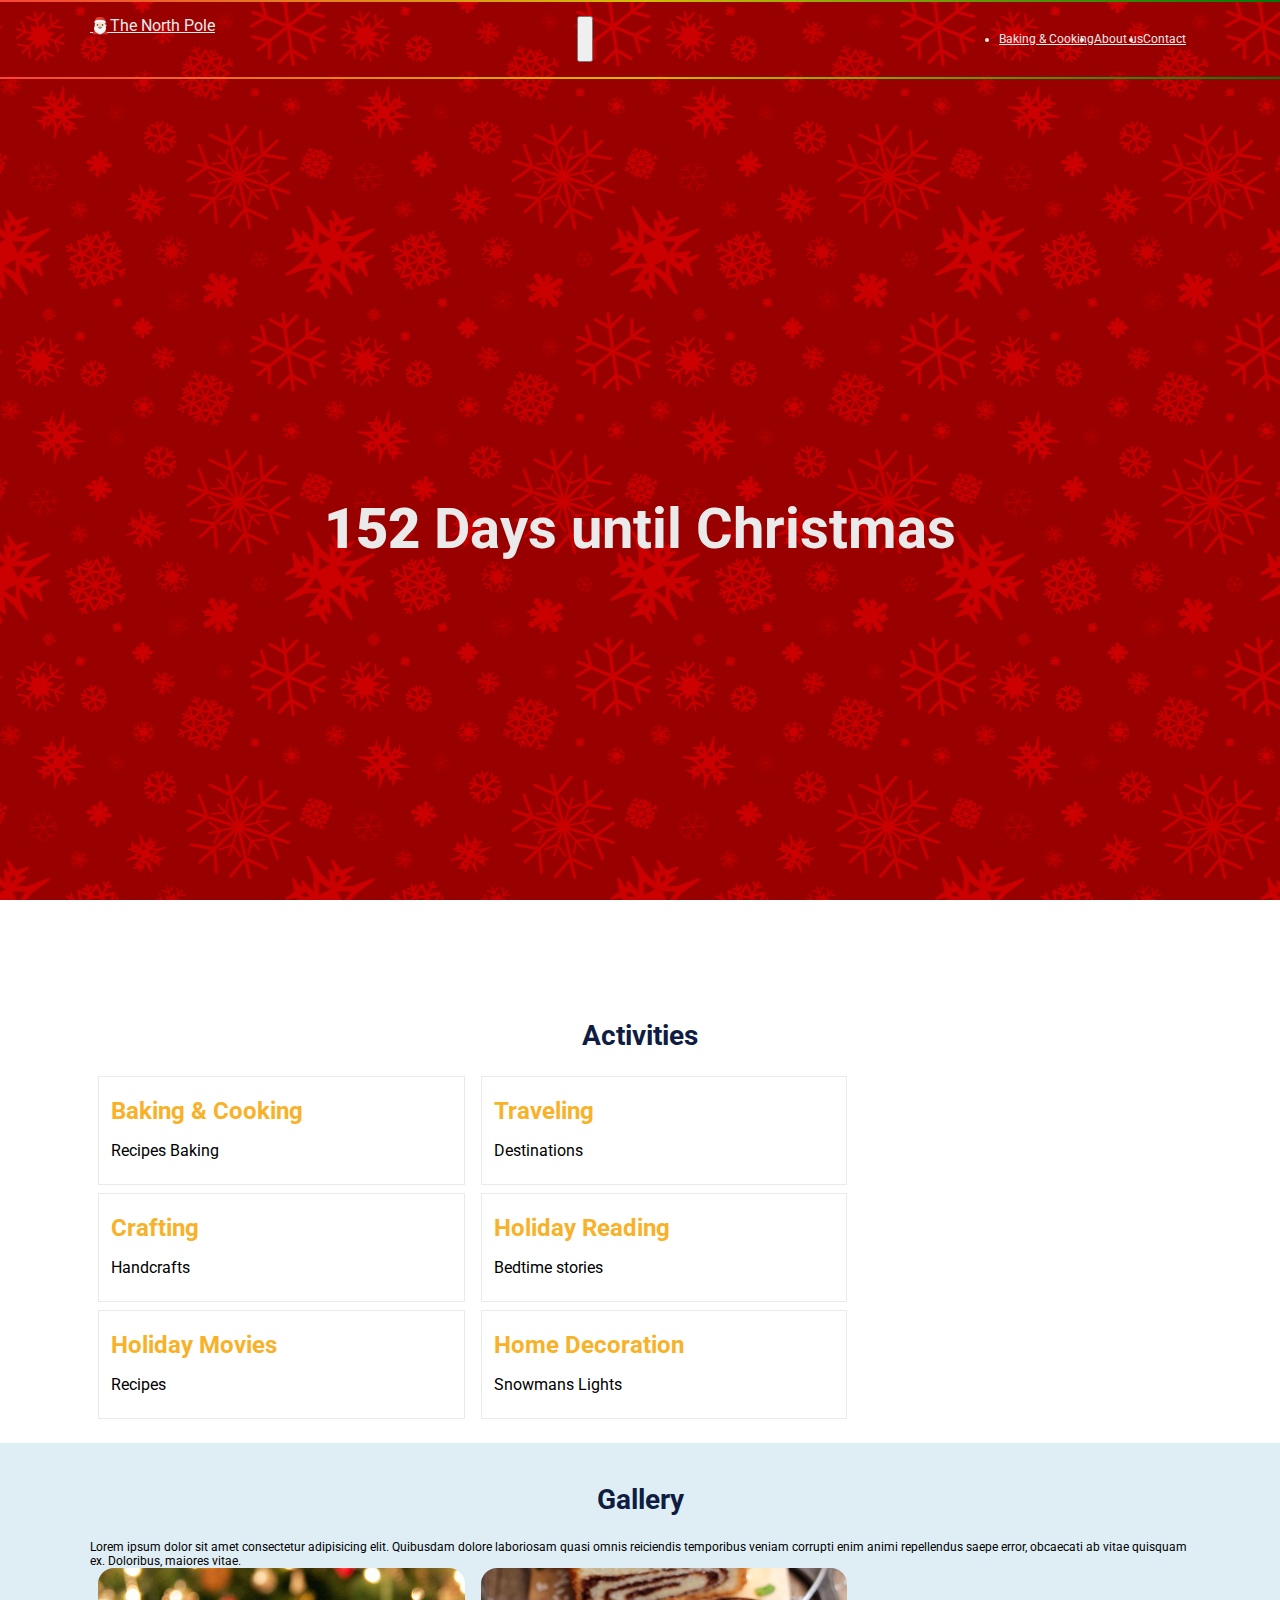
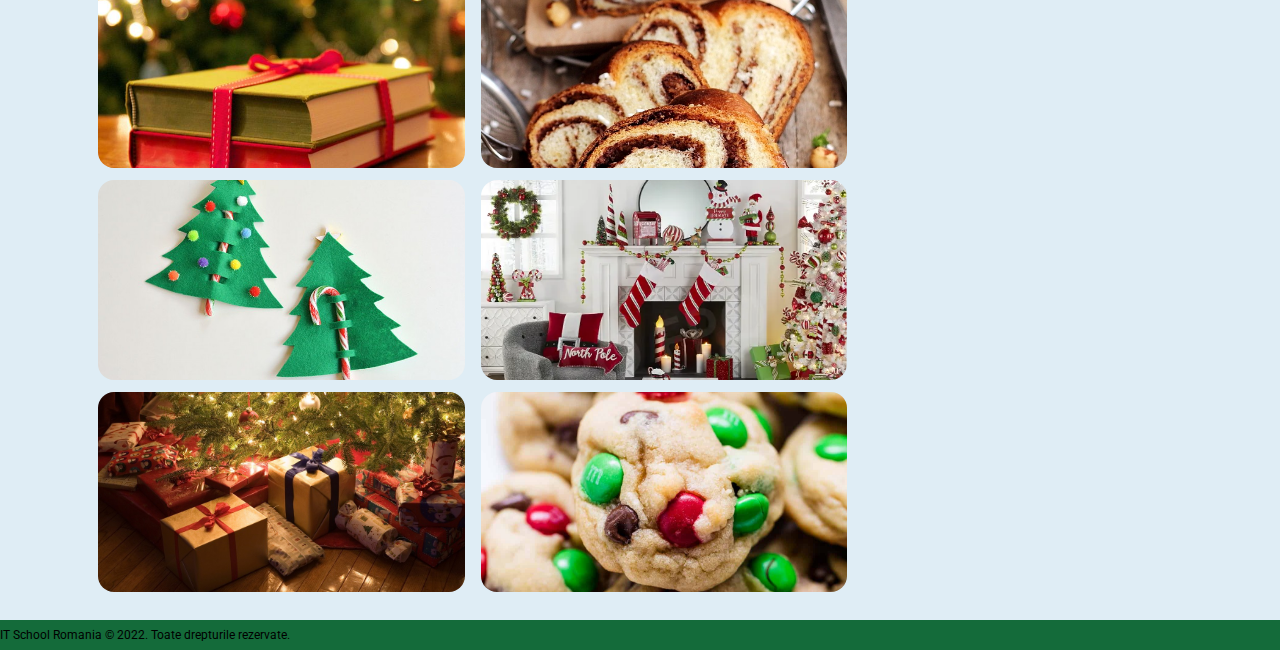
<file: index.html>
<!DOCTYPE html>
<html lang="en">
  <head>
    <meta charset="UTF-8" />
    <meta http-equiv="X-UA-Compatible" content="IE=edge" />
    <meta name="viewport" content="width=device-width, initial-scale=1.0" />
    <link href="/css/index.css" rel="stylesheet" />
    <link href="/css/snowing.css" rel="stylesheet" />
    <link href="/css/home.css" rel="stylesheet" />
    <link
      href="https://cdn.jsdelivr.net/npm/bootstrap@5.2.3/dist/css/bootstrap.min.css"
      rel="stylesheet"
      integrity="sha384-rbsA2VBKQhggwzxH7pPCaAqO46MgnOM80zW1RWuH61DGLwZJEdK2Kadq2F9CUG65"
      crossorigin="anonymous"
    />
    <link
      rel="stylesheet"
      href="https://cdnjs.cloudflare.com/ajax/libs/font-awesome/6.2.1/css/all.min.css"
      integrity="sha512-MV7K8+y+gLIBoVD59lQIYicR65iaqukzvf/nwasF0nqhPay5w/9lJmVM2hMDcnK1OnMGCdVK+iQrJ7lzPJQd1w=="
      crossorigin="anonymous"
      referrerpolicy="no-referrer"
    />

    <title>The North Pole</title>
  </head>
  <body>
    <div class="snowflakes" aria-hidden="true">
      <div class="snowflake">❆</div>
      <div class="snowflake">❆</div>
      <div class="snowflake">❅</div>
      <div class="snowflake">❅</div>
      <div class="snowflake">❆</div>
      <div class="snowflake">❅</div>
      <div class="snowflake">❅</div>
    </div>
    <header>
      <nav class="navbar navbar-expand-md christmas-bg d-flex position-fixed">
        <div
          class="container d-flex justify-content-between align-items-center flex-wrap"
        >
          <a class="navbar-brand" href="/">🎅🏻The North Pole </a>
          <button
            class="navbar-toggler collapsed"
            type="button"
            data-bs-toggle="collapse"
            data-bs-target="#navbarNav"
            aria-controls="navbarNav"
            aria-expanded="false"
            aria-label="Toggle navigation"
          >
            <span class="navbar-toggler-icon"></span>
          </button>

          <div
            id="navbarNav"
            class="menu-icon-container collapse navbar-collapse"
          >
            <ul class="navbar-nav ms-auto d-flex">
              <li class="nav-item">
                <a class="nav-link" href="/pages/baking.html"
                  >Baking & Cooking</a
                >
              </li>
              <li class="nav-item">
                <a class="nav-link" href="/pages/about.html">About us</a>
              </li>
              <li class="nav-item">
                <a class="nav-link" href="/pages/contact.html">Contact</a>
              </li>
            </ul>
          </div>
        </div>
      </nav>
    </header>
    <main>
      <section
        class="welcome christmas-bg d-flex justify-content-center align-items-center"
      >
        <div class="container">
          <h1><b id="daysTillChristmas"></b> Days until Christmas</h1>
        </div>
      </section>

      <section class="activities">
        <div class="container">
          <h2>Activities</h2>
          <div class="activities-container row">
            <div class="col">
              <div class="activity">
                <div class="content">
                  <h3>Baking & Cooking</h3>

                  <div class="badges">
                    <i class="fa-solid fa-candy-cane"></i>

                    <span>Recipes</span>
                    <i class="fa-solid fa-cookie-bite"></i>
                    <span>Baking</span>
                  </div>
                </div>

                <div class="bar rounded bg-success m-1"></div>
              </div>
            </div>

            <div class="col">
              <div class="activity">
                <div class="content">
                  <h3>Traveling</h3>
                  <div class="badges">
                    <i class="fa-solid fa-plane-departure"></i>
                    <span>Destinations</span>
                  </div>
                </div>

                <div class="bar rounded bg-warning m-1"></div>
              </div>
            </div>

            <div class="col">
              <div class="activity">
                <div class="content">
                  <h3>Crafting</h3>
                  <div class="badges">
                    <i class="fa-solid fa-scissors"></i>
                    <span>Handcrafts</span>
                  </div>
                </div>
                <div class="bar rounded m-1 bg-success"></div>
              </div>
            </div>

            <div class="col">
              <div class="activity">
                <div class="content">
                  <h3>Holiday Reading</h3>
                  <div class="badges">
                    <i class="fa-solid fa-book"></i>
                    <span>Bedtime stories</span>
                  </div>
                </div>
                <div class="bar rounded m-1 bg-warning"></div>
              </div>
            </div>

            <div class="col">
              <div class="activity">
                <div class="content">
                  <h3>Holiday Movies</h3>
                  <div class="badges">
                    <i class="fa-solid fa-clapperboard"></i>
                    <span>Recipes</span>
                  </div>
                </div>
                <div class="bar rounded m-1 bg-success"></div>
              </div>
            </div>

            <div class="col">
              <div class="activity">
                <div class="content">
                  <h3>Home Decoration</h3>
                  <div class="badges">
                    <i class="fa-solid fa-snowman"></i>
                    <span>Snowmans</span>
                    <i class="fa-solid fa-lightbulb"></i>
                    <span>Lights</span>
                  </div>
                </div>
                <div class="bar rounded bg-warning m-1"></div>
              </div>
            </div>
          </div>
        </div>
      </section>

      <section class="gallery text-center">
        <div class="container p-3">
          <h2 class="fw-bold">Gallery</h2>
          <p>
            Lorem ipsum dolor sit amet consectetur adipisicing elit. Quibusdam
            dolore laboriosam quasi omnis reiciendis temporibus veniam corrupti
            enim animi repellendus saepe error, obcaecati ab vitae quisquam ex.
            Doloribus, maiores vitae.
          </p>

          <div
            class="row d-flex flex-wrap row-cols-1 row-cols-sm-2 row-cols-md-3 gy-3 gx-3"
          >
            <div class="col">
              <img
                src="/img/christmas-books.jpg"
                class="rounded img-responsive"
              />
            </div>
            <div class="col">
              <img
                src="/img/cozonac-post-felii.jpg"
                class="rounded img-responsive"
              />
            </div>
            <div class="col">
              <img src="/img/crafts.jpg" class="rounded img-responsive" />
            </div>
            <div class="col">
              <img src="/img/decorations.jpg" class="rounded" />
            </div>
            <div class="col">
              <img src="/img/gifts.jpg" class="rounded" />
            </div>
            <div class="col">
              <img src="/img/MM-cookies-christmas.jpg" class="rounded" />
            </div>
          </div>
        </div>
      </section>
    </main>
    <footer>
      <p class="text-center text-light">
        IT School Romania © 2022. Toate drepturile rezervate.
      </p>
    </footer>
    <script>
      const today = new Date();
      const xmas = new Date(today.getFullYear(), 11, 25);
      if (today.getMonth() === 11 && today.getDate() > 25) {
        xmas.setFullYear(xmas.getFullYear() + 1);
      }

      const ONE_DAY_MS = 24 * 60 * 60 * 1000;

      const daysTillChristmas = Math.ceil(
        (xmas.getTime() - today.getTime()) / ONE_DAY_MS
      );

      const daysTillChristmasElement =
        document.getElementById("daysTillChristmas");

      if (!daysTillChristmasElement) {
        alert("Nu exista element pentru data de craciun");
      }

      daysTillChristmasElement.innerHTML = daysTillChristmas;
    </script>
    <script
      src="https://cdn.jsdelivr.net/npm/bootstrap@5.2.3/dist/js/bootstrap.bundle.min.js"
      integrity="sha384-kenU1KFdBIe4zVF0s0G1M5b4hcpxyD9F7jL+jjXkk+Q2h455rYXK/7HAuoJl+0I4"
      crossorigin="anonymous"
    ></script>
  </body>
</html>
</file>
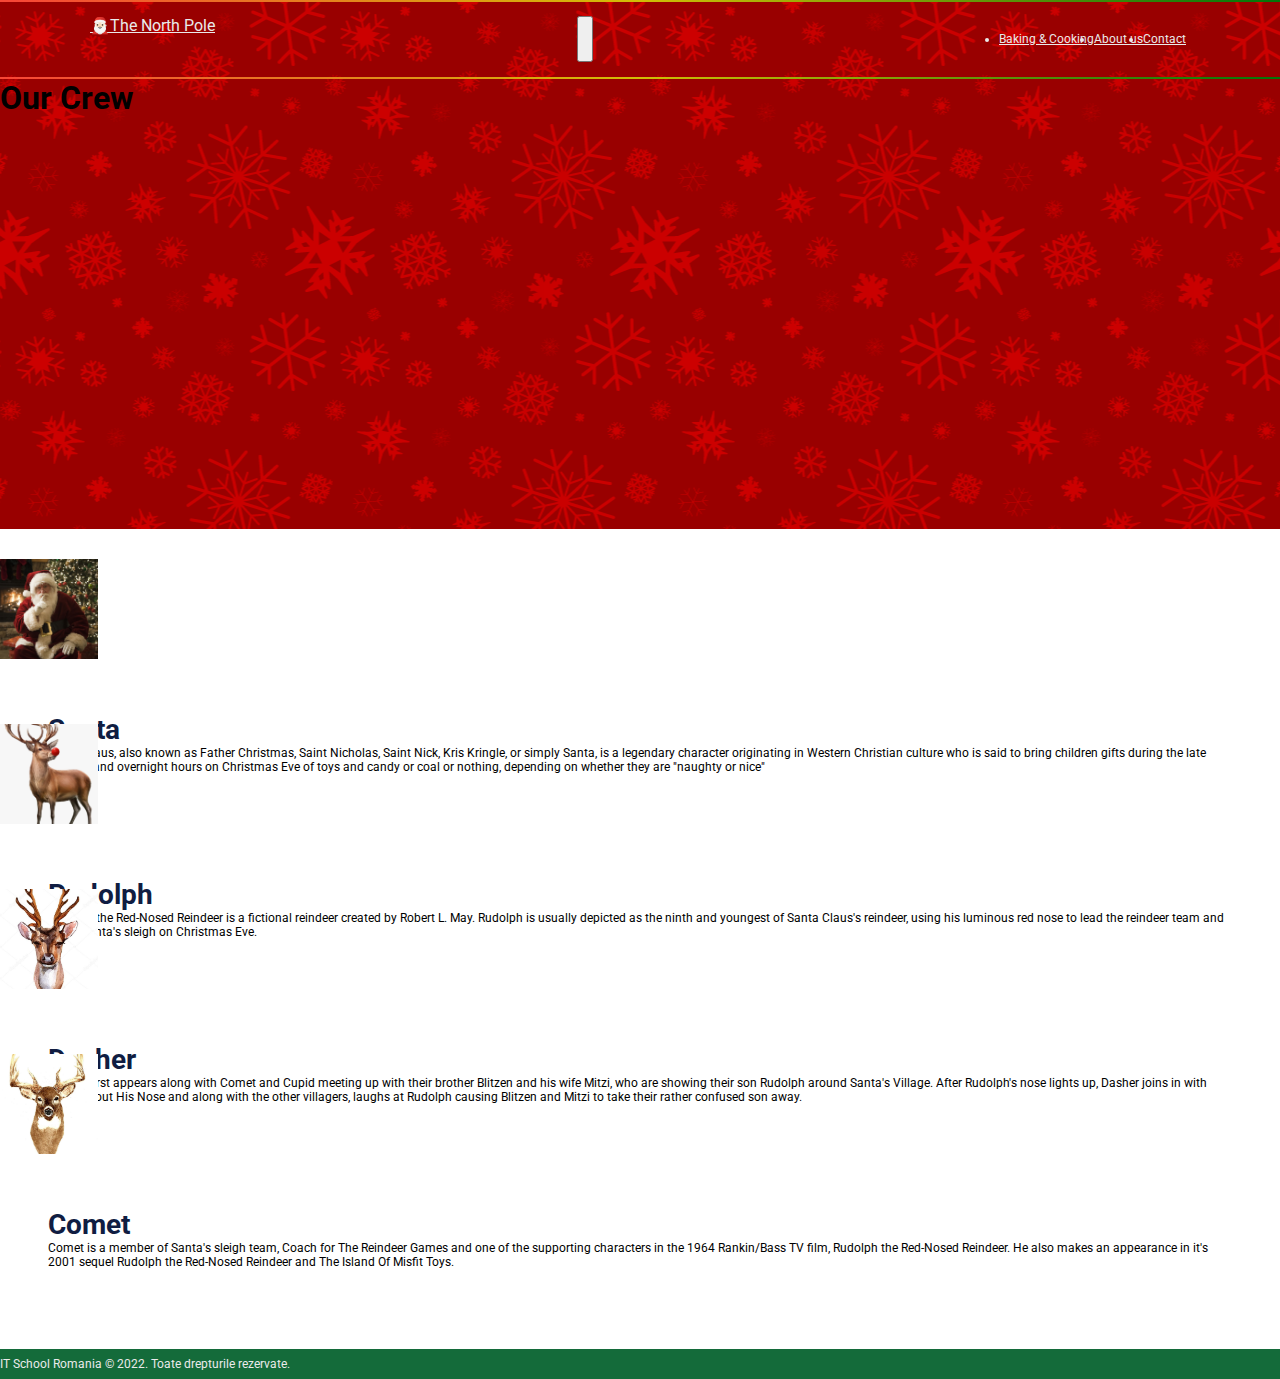
<file: pages/about.html>
<!DOCTYPE html>
<html lang="en">
  <head>
    <meta charset="UTF-8" />
    <meta http-equiv="X-UA-Compatible" content="IE=edge" />
    <meta name="viewport" content="width=device-width, initial-scale=1.0" />
    <link href="/css/index.css" rel="stylesheet" />
    <link href="/css/snowing.css" rel="stylesheet" />
    <link href="/css/about.css" rel="stylesheet" />
    <link
      href="https://cdn.jsdelivr.net/npm/bootstrap@5.2.3/dist/css/bootstrap.min.css"
      rel="stylesheet"
      integrity="sha384-rbsA2VBKQhggwzxH7pPCaAqO46MgnOM80zW1RWuH61DGLwZJEdK2Kadq2F9CUG65"
      crossorigin="anonymous"
    />
    <title>About us</title>
  </head>
  <body>
    <div class="snowflakes" aria-hidden="true">
      <div class="snowflake">❆</div>
      <div class="snowflake">❆</div>
      <div class="snowflake">❅</div>
      <div class="snowflake">❅</div>
      <div class="snowflake">❆</div>
      <div class="snowflake">❅</div>
      <div class="snowflake">❅</div>
    </div>
    <header>
      <nav class="navbar navbar-expand-md christmas-bg d-flex position-fixed">
        <div
          class="container d-flex justify-content-between align-items-center flex-wrap"
        >
          <a class="navbar-brand" href="/">🎅🏻The North Pole </a>
          <button
            class="navbar-toggler"
            type="button"
            data-bs-toggle="collapse"
            data-bs-target="#navbarNav"
            aria-controls="navbarNav"
            aria-expanded="false"
            aria-label="Toggle navigation"
          >
            <span class="navbar-toggler-icon"></span>
          </button>

          <div
            id="navbarNav"
            class="menu-icon-container collapse navbar-collapse"
          >
            <ul class="navbar-nav ms-auto d-flex">
              <li class="nav-item">
                <a class="nav-link" href="/pages/baking.html"
                  >Baking & Cooking</a
                >
              </li>
              <li class="nav-item">
                <a class="nav-link" href="/pages/about.html">About us</a>
              </li>
              <li class="nav-item">
                <a class="nav-link" href="/pages/contact.html">Contact</a>
              </li>
            </ul>
          </div>
        </div>
      </nav>
    </header>
    <main>
      <section
        class="welcome christmas-bg d-flex justify-content-center align-items-center"
        style="height: 50vh"
      >
        <h1 class="text-light fw-bold">
          <b id="daysTillChristmas"></b>Our Crew
        </h1>
      </section>
      <section class="people d-flex justify-content-center">
        <div
          class="row row-cols-1 row-cols-lg-4 row-cols-md-3 row-cols-sm-2 g-5"
        >
          <div class="col">
            <div class="card position-relative h-100">
              <img
                src="/img/santa.jpg"
                class="position-absolute rounded-circle"
                alt="Santa"
              />
              <div class="card-body">
                <h2 class="card-title fw-bold pt-5 text-center">Santa</h2>
                <p class="card-text">
                  Santa Claus, also known as Father Christmas, Saint Nicholas,
                  Saint Nick, Kris Kringle, or simply Santa, is a legendary
                  character originating in Western Christian culture who is said
                  to bring children gifts during the late evening and overnight
                  hours on Christmas Eve of toys and candy or coal or nothing,
                  depending on whether they are "naughty or nice"
                </p>
              </div>
            </div>
          </div>
          <div class="col">
            <div class="card position-relative h-100">
              <img
                src="/img/reindeer-rudolf.png"
                class="position-absolute rounded-circle"
                alt="Rudolph"
              />
              <div class="card-body">
                <h2 class="card-title fw-bold pt-5 text-center">Rudolph</h2>
                <p class="card-text">
                  Rudolph the Red-Nosed Reindeer is a fictional reindeer created
                  by Robert L. May. Rudolph is usually depicted as the ninth and
                  youngest of Santa Claus's reindeer, using his luminous red
                  nose to lead the reindeer team and guide Santa's sleigh on
                  Christmas Eve.
                </p>
              </div>
            </div>
          </div>
          <div class="col">
            <div class="card position-relative h-100">
              <img
                src="/img/reindeer-dasher.jpg"
                class="position-absolute rounded-circle"
                alt="Dasher"
              />
              <div class="card-body">
                <h2 class="card-title fw-bold pt-5 text-center">Dasher</h2>
                <p class="card-text">
                  Dasher first appears along with Comet and Cupid meeting up
                  with their brother Blitzen and his wife Mitzi, who are showing
                  their son Rudolph around Santa's Village. After Rudolph's nose
                  lights up, Dasher joins in with What About His Nose and along
                  with the other villagers, laughs at Rudolph causing Blitzen
                  and Mitzi to take their rather confused son away.
                </p>
              </div>
            </div>
          </div>
          <div class="col">
            <div class="card position-relative h-100">
              <img
                src="/img/reindeer-comet.jpg"
                class="position-absolute rounded-circle"
                alt="Comet"
              />
              <div class="card-body">
                <h2 class="card-title fw-bold pt-5 text-center">Comet</h2>
                <p class="card-text">
                  Comet is a member of Santa's sleigh team, Coach for The
                  Reindeer Games and one of the supporting characters in the
                  1964 Rankin/Bass TV film, Rudolph the Red-Nosed Reindeer. He
                  also makes an appearance in it's 2001 sequel Rudolph the
                  Red-Nosed Reindeer and The Island Of Misfit Toys.
                </p>
              </div>
            </div>
          </div>
        </div>
      </section>
    </main>

    <footer>
      <p class="text-center">
        IT School Romania © 2022. Toate drepturile rezervate.
      </p>
    </footer>
    <script
      src="https://cdn.jsdelivr.net/npm/bootstrap@5.2.3/dist/js/bootstrap.bundle.min.js"
      integrity="sha384-kenU1KFdBIe4zVF0s0G1M5b4hcpxyD9F7jL+jjXkk+Q2h455rYXK/7HAuoJl+0I4"
      crossorigin="anonymous"
    ></script>
  </body>
</html>
</file>
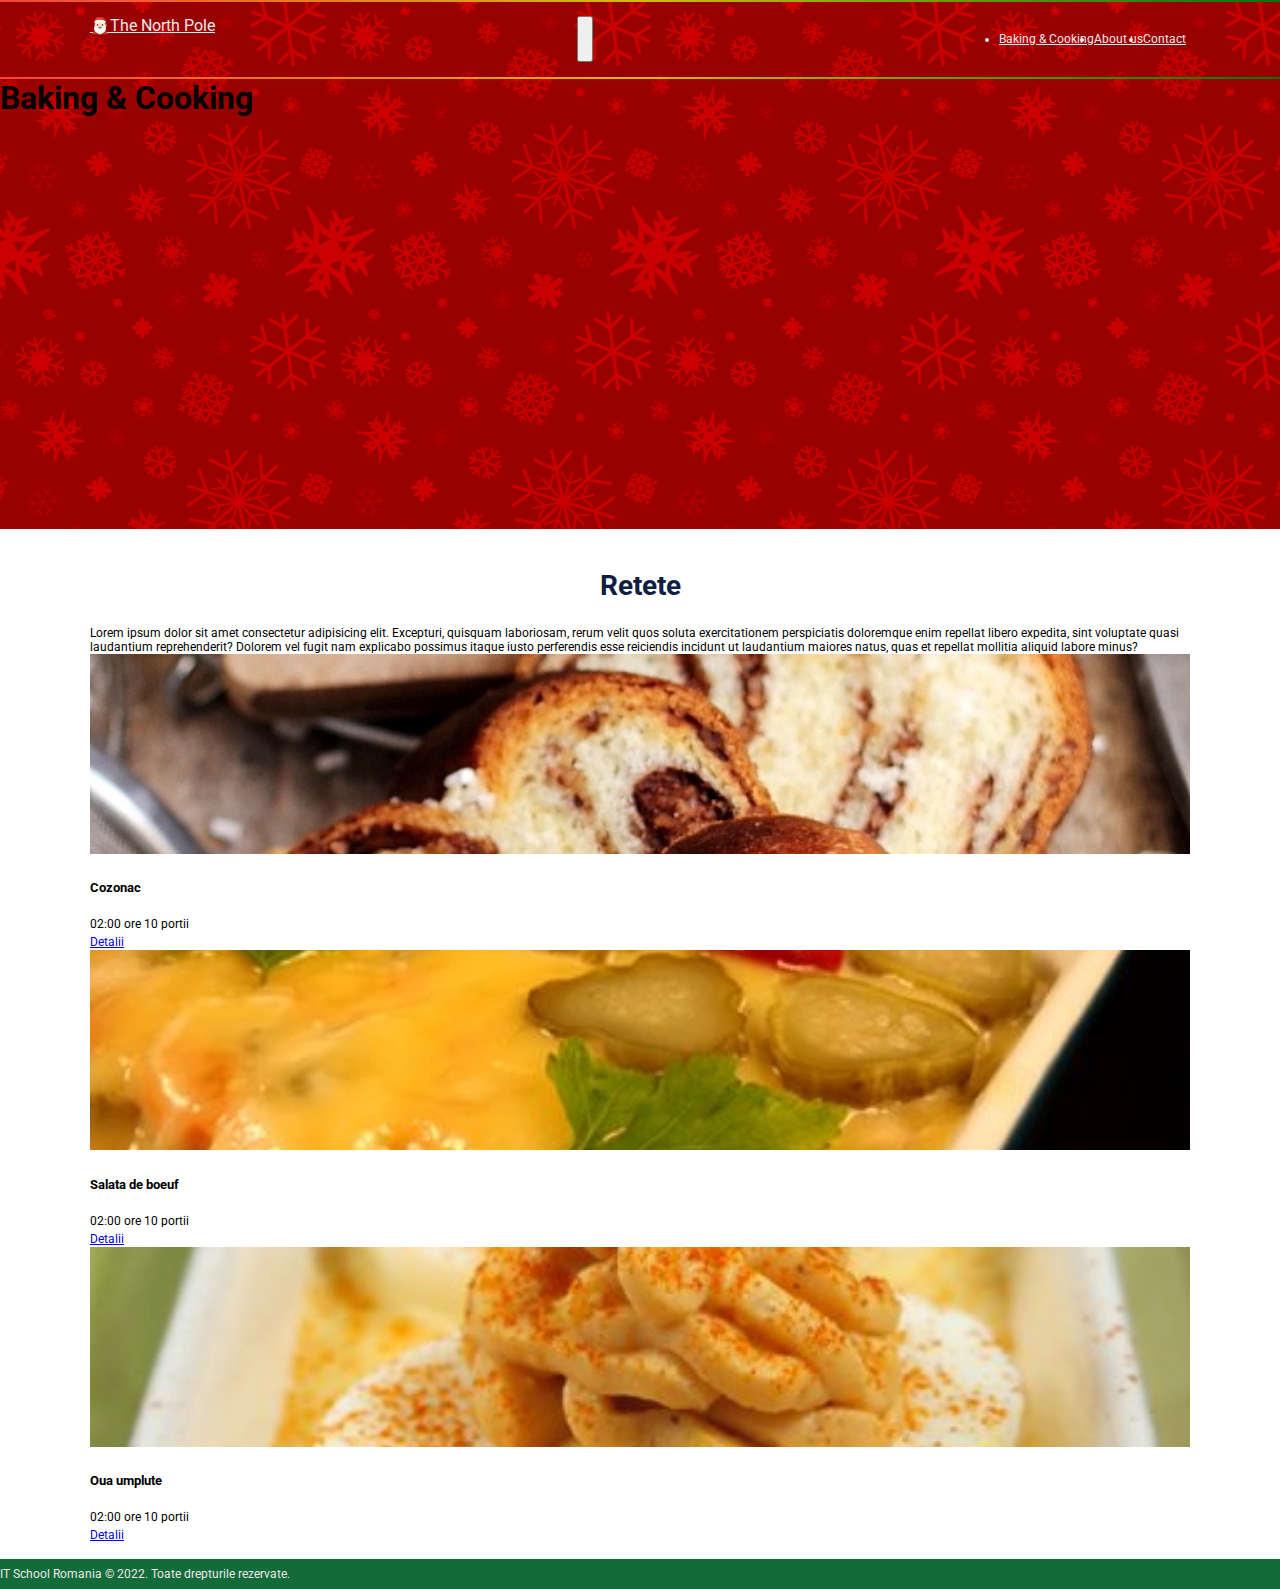
<file: pages/baking.html>
<!DOCTYPE html>
<html lang="en">
  <head>
    <meta charset="UTF-8" />
    <meta http-equiv="X-UA-Compatible" content="IE=edge" />
    <meta name="viewport" content="width=device-width, initial-scale=1.0" />
    <link href="/css/index.css" rel="stylesheet" />
    <link href="/css/snowing.css" rel="stylesheet" />
    <link href="/css/baking.css" rel="stylesheet" />
    <link
      href="https://cdn.jsdelivr.net/npm/bootstrap@5.2.3/dist/css/bootstrap.min.css"
      rel="stylesheet"
      integrity="sha384-rbsA2VBKQhggwzxH7pPCaAqO46MgnOM80zW1RWuH61DGLwZJEdK2Kadq2F9CUG65"
      crossorigin="anonymous"
    />
    <link
      rel="stylesheet"
      href="https://cdnjs.cloudflare.com/ajax/libs/font-awesome/6.2.1/css/all.min.css"
      integrity="sha512-MV7K8+y+gLIBoVD59lQIYicR65iaqukzvf/nwasF0nqhPay5w/9lJmVM2hMDcnK1OnMGCdVK+iQrJ7lzPJQd1w=="
      crossorigin="anonymous"
      referrerpolicy="no-referrer"
    />

    <title>Baking</title>
  </head>
  <body>
    <div class="snowflakes" aria-hidden="true">
      <div class="snowflake">❆</div>
      <div class="snowflake">❆</div>
      <div class="snowflake">❅</div>
      <div class="snowflake">❅</div>
      <div class="snowflake">❆</div>
      <div class="snowflake">❅</div>
      <div class="snowflake">❅</div>
    </div>
    <header>
      <nav class="navbar navbar-expand-md christmas-bg d-flex position-fixed">
        <div
          class="container d-flex justify-content-between align-items-center flex-wrap"
        >
          <a class="navbar-brand" href="/">🎅🏻The North Pole </a>
          <button
            class="navbar-toggler"
            type="button"
            data-bs-toggle="collapse"
            data-bs-target="#navbarNav"
            aria-controls="navbarNav"
            aria-expanded="false"
            aria-label="Toggle navigation"
          >
            <span class="navbar-toggler-icon"></span>
          </button>

          <div
            id="navbarNav"
            class="menu-icon-container collapse navbar-collapse"
          >
            <ul class="navbar-nav ms-auto d-flex">
              <li class="nav-item">
                <a class="nav-link" href="/pages/baking.html"
                  >Baking & Cooking</a
                >
              </li>
              <li class="nav-item">
                <a class="nav-link" href="/pages/about.html">About us</a>
              </li>
              <li class="nav-item">
                <a class="nav-link" href="/pages/contact.html">Contact</a>
              </li>
            </ul>
          </div>
        </div>
      </nav>
    </header>

    <main>
      <section
        class="welcome christmas-bg d-flex justify-content-center align-items-center"
        style="height: 50vh"
      >
        <h1 class="text-light fw-bold">Baking & Cooking</h1>
      </section>

      <section class="retete">
        <div class="container">
          <h2 class="text-center fw-bold">Retete</h2>
          <p class="text-center">
            Lorem ipsum dolor sit amet consectetur adipisicing elit. Excepturi,
            quisquam laboriosam, rerum velit quos soluta exercitationem
            perspiciatis doloremque enim repellat libero expedita, sint
            voluptate quasi laudantium reprehenderit? Dolorem vel fugit nam
            explicabo possimus itaque iusto perferendis esse reiciendis incidunt
            ut laudantium maiores natus, quas et repellat mollitia aliquid
            labore minus?
          </p>

          <div class="row row-cols-1 row-cols-md-3 row-cols-sm-2 g-4">
            <div class="col">
              <div class="card">
                <img
                  src="/img/cozonac-post-felii.jpg"
                  class="card-img-top p-1"
                  alt="cozonac-post-felii"
                />
                <div class="card-body">
                  <h5 class="card-title fw-bold text-warning">Cozonac</h5>
                  <p class="card-text">
                    <i class="fa-regular fa-clock"></i> 02:00 ore
                    <i class="fa-solid fa-utensils"></i> 10 portii
                  </p>
                  <a href="#" class="btn btn-success">Detalii</a>
                </div>
              </div>
            </div>

            <div class="col">
              <div class="card">
                <img
                  src="/img/salata-de-boeuf.jpg"
                  class="card-img-top p-1"
                  alt="salata-de-boeuf"
                />
                <div class="card-body">
                  <h5 class="card-title fw-bold text-warning">
                    Salata de boeuf
                  </h5>
                  <p class="card-text">
                    <i class="fa-regular fa-clock"></i> 02:00 ore
                    <i class="fa-solid fa-utensils"></i> 10 portii
                  </p>
                  <a href="#" class="btn btn-success">Detalii</a>
                </div>
              </div>
            </div>

            <div class="col">
              <div class="card">
                <img
                  src="/img/oua-umplute.jpg"
                  class="card-img-top p-1"
                  alt="oua-umplute"
                />
                <div class="card-body">
                  <h5 class="card-title fw-bold text-warning">Oua umplute</h5>
                  <p class="card-text">
                    <i class="fa-regular fa-clock"></i> 02:00 ore
                    <i class="fa-solid fa-utensils"></i> 10 portii
                  </p>
                  <a href="#" class="btn btn-success">Detalii</a>
                </div>
              </div>
            </div>
          </div>
        </div>
      </section>
    </main>

    <footer>
      <p class="text-center">
        IT School Romania © 2022. Toate drepturile rezervate.
      </p>
    </footer>
    <script
      src="https://cdn.jsdelivr.net/npm/bootstrap@5.2.3/dist/js/bootstrap.bundle.min.js"
      integrity="sha384-kenU1KFdBIe4zVF0s0G1M5b4hcpxyD9F7jL+jjXkk+Q2h455rYXK/7HAuoJl+0I4"
      crossorigin="anonymous"
    ></script>
  </body>
</html>
</file>
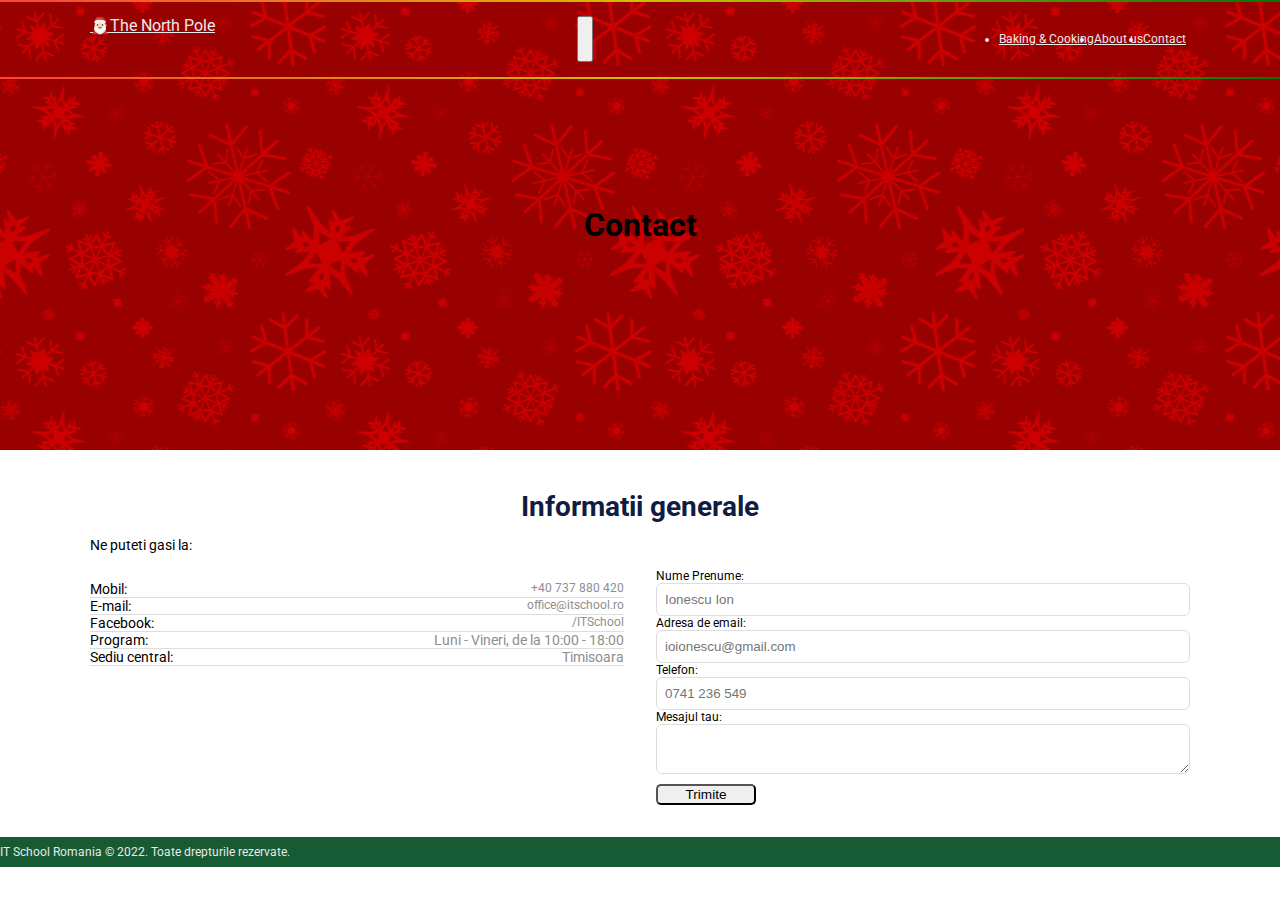
<file: pages/contact.html>
<!DOCTYPE html>
<html lang="en">
  <head>
    <meta charset="UTF-8" />
    <meta http-equiv="X-UA-Compatible" content="IE=edge" />
    <meta name="viewport" content="width=device-width, initial-scale=1.0" />
    <link href="/css/index.css" rel="stylesheet" />
    <link href="/css/snowing.css" rel="stylesheet" />
    <link href="/css/contact.css" rel="stylesheet" />
    <link
      href="https://cdn.jsdelivr.net/npm/bootstrap@5.2.3/dist/css/bootstrap.min.css"
      rel="stylesheet"
      integrity="sha384-rbsA2VBKQhggwzxH7pPCaAqO46MgnOM80zW1RWuH61DGLwZJEdK2Kadq2F9CUG65"
      crossorigin="anonymous"
    />
    <link
      rel="stylesheet"
      href="https://cdnjs.cloudflare.com/ajax/libs/font-awesome/6.2.1/css/all.min.css"
      integrity="sha512-MV7K8+y+gLIBoVD59lQIYicR65iaqukzvf/nwasF0nqhPay5w/9lJmVM2hMDcnK1OnMGCdVK+iQrJ7lzPJQd1w=="
      crossorigin="anonymous"
      referrerpolicy="no-referrer"
    />
    <title>Contact</title>
  </head>
  <body>
    <div class="snowflakes" aria-hidden="true">
      <div class="snowflake">❆</div>
      <div class="snowflake">❆</div>
      <div class="snowflake">❅</div>
      <div class="snowflake">❅</div>
      <div class="snowflake">❆</div>
      <div class="snowflake">❅</div>
      <div class="snowflake">❅</div>
    </div>
    <header>
      <nav class="navbar navbar-expand-md christmas-bg d-flex position-fixed">
        <div
          class="container d-flex justify-content-between align-items-center flex-wrap"
        >
          <a class="navbar-brand" href="/">🎅🏻The North Pole </a>
          <button
            class="navbar-toggler"
            type="button"
            data-bs-toggle="collapse"
            data-bs-target="#navbarNav"
            aria-controls="navbarNav"
            aria-expanded="false"
            aria-label="Toggle navigation"
          >
            <span class="navbar-toggler-icon"></span>
          </button>

          <div
            id="navbarNav"
            class="menu-icon-container collapse navbar-collapse"
          >
            <ul class="navbar-nav ms-auto d-flex">
              <li class="nav-item">
                <a class="nav-link" href="/pages/baking.html"
                  >Baking & Cooking</a
                >
              </li>
              <li class="nav-item">
                <a class="nav-link" href="/pages/about.html">About us</a>
              </li>
              <li class="nav-item">
                <a class="nav-link" href="/pages/contact.html">Contact</a>
              </li>
            </ul>
          </div>
        </div>
      </nav>
    </header>
    <main>
      <section
        class="welcome christmas-bg d-flex justify-content-center align-items-center"
        style="height: 50vh"
      >
        <h1 class="text-light fw-bold">Contact</h1>
      </section>
      <section class="contact">
        <div class="container">
          <h2 class="text-center fw-bold pt-4">Informatii generale</h2>
          <p>Ne puteti gasi la:</p>
          <div class="contact-wrapper">
            <ul>
              <li>
                <p><i class="fa-solid fa-mobile-screen-button"></i> Mobil:</p>
                <a href="tel:0040737880420">+40 737 880 420</a>
              </li>
              <li>
                <p><i class="fa-solid fa-envelope"></i> E-mail:</p>
                <a href="mailto:office@itschool.ro">office@itschool.ro</a>
              </li>
              <li>
                <p><i class="fa-brands fa-facebook"></i> Facebook:</p>
                <a href="https://www.facebook.com/itschool.ro/">/ITSchool</a>
              </li>
              <li>
                <p><i class="fa-regular fa-clock"></i> Program:</p>
                <p class="description mb-0">
                  Luni - Vineri, de la 10:00 - 18:00
                </p>
              </li>
              <li>
                <p><i class="fa-solid fa-location-dot"></i> Sediu central:</p>
                <p class="description mb-0">Timisoara</p>
              </li>
            </ul>

            <form class="contact-form">
              <label for="fullname">Nume Prenume:</label>
              <input
                type="text"
                placeholder="Ionescu Ion"
                id="fullname"
                name="fullname"
              />

              <label for="email">Adresa de email:</label>
              <input
                type="email"
                placeholder="ioionescu@gmail.com"
                id="email"
                name="email"
              />

              <label for="phone">Telefon:</label>
              <input
                type="tel"
                placeholder="0741 236 549"
                name="phone"
                id="phone"
              />

              <label for="message">Mesajul tau:</label>
              <textarea name="message" id="message"></textarea>

              <button class="btn btn-success btn-sm" type="btn">Trimite</button>
            </form>
          </div>
        </div>
      </section>
    </main>
    <footer>
      <p class="text-center">
        IT School Romania © 2022. Toate drepturile rezervate.
      </p>
    </footer>

    <script
      src="https://cdn.jsdelivr.net/npm/bootstrap@5.2.3/dist/js/bootstrap.bundle.min.js"
      integrity="sha384-kenU1KFdBIe4zVF0s0G1M5b4hcpxyD9F7jL+jjXkk+Q2h455rYXK/7HAuoJl+0I4"
      crossorigin="anonymous"
    ></script>
  </body>
</html>
</file>
<file: css/index.css>
@import url("https://fonts.googleapis.com/css2?family=Roboto:wght@300;400;500;700&display=swap");



:root{

    
    --text-light: #eaeaea;


    --spacing-xl: 3rem;
    --spacing-large: 1.5rem;
    --spacing-mediu: 1rem;
    --spacing-small: 0.5rem;
    --spacing-tiny: 0.25rem;



    --red: #ea4630;
    --darkred: #bb2528;
    --orange: #f8b229;
    --darkgreen: #165b33;
    --green: #146b3a;
   
    --fs-small: 0.75rem;
    --fs-medium: 0.85rem;
    --fs-large: 1rem;
    --fs-xl: 1.5rem;
}


body,
h1,
h2,
h3,
p
{
    margin: 0;
    padding: 0;
}

body{
    height: 1100px;
    font-family: "Roboto", sans-serif;
}





.christmas-bg{
    margin: 0px;
    padding: 0px;
    
    background-color: #990000;
    background-image: url(/img/snowflakes.gif);
    background-repeat: repeat;
    background-attachment: fixed;
    background-position: center top;
 
    
}



.container{
    max-width: 1100px;
    min-width: 320px;
    margin: auto;

    padding: var(--spacing-mediu);
}

.container h1{
    font-size: 3.5rem;
    color: var(--text-light);
    text-align: center;
}

.container h2{
    text-align: center;
    margin: var(--spacing-large) 0;
}



p{
    font-size: var(--fs-small);
}

nav{
    width: 100%;
    border-bottom: 1px solid;
    border-image: linear-gradient(to right,rgba(247, 71, 54)  1%, rgba(209, 189, 6)  50%, rgba(2, 117, 10)) 100% 0 100% 0/2px 0 2px 0; 
}

nav ul{
    display: flex;
    
    
}

nav .nav-link{
    color: var(--text-light);
}

nav .nav-link:hover{
    color: var(--orange);
}

nav .navbar-brand{
    color: var(--text-light);
}

nav .navbar-brand:hover{
    color: var(--orange);
}



nav .menu-icon-container {

   
    color: var(--text-light);
    font-size: var(--fs-small);
    padding: var(--spacing-tiny);
  }

  


nav .container {

    display: flex;
   
    justify-content: space-between;
    flex-wrap: wrap;
  
  }
  


footer p{
   
    padding: var(--spacing-small) 0;
    margin-bottom: 0;
    font-size: var(--fs-small);
}

footer{
    background: var(--green);
}



h2{
    color: #101D42;
    font-size: 1.75rem;
  }


.gallery{
    background-color: #DFEDF5;
}

.bar{
   
   height: 0.25rem;
  
    
}

img{
    width: 100%;
    height: 200px;
    object-fit: cover;
    
}



  @media(max-width: 768px){
  
nav ul {

    display: none;
    flex-basis: 100%;

  }



  nav .menu-icon {
    display: block;

  }



}
</file>
<file: css/snowing.css>
.snowflake {
  color: #fff;
  font-size: 1em;
  font-family: Arial;
  text-shadow: 0 0 1px #000;
}

@-webkit-keyframes snowflakes-fall {
  0% {
    top: -10%;
  }
  100% {
    top: 100%;
  }
}
@-webkit-keyframes snowflakes-shake {
  0% {
    -webkit-transform: translateX(0px);
    transform: translateX(0px);
  }
  50% {
    -webkit-transform: translateX(80px);
    transform: translateX(80px);
  }
  100% {
    -webkit-transform: translateX(0px);
    transform: translateX(0px);
  }
}
@keyframes snowflakes-fall {
  0% {
    top: -10%;
  }
  100% {
    top: 100%;
  }
}
@keyframes snowflakes-shake {
  0% {
    transform: translateX(0px);
  }
  50% {
    transform: translateX(80px);
  }
  100% {
    transform: translateX(0px);
  }
}
.snowflake {
  position: fixed;
  top: -10%;
  z-index: 9999;
  -webkit-user-select: none;
  -moz-user-select: none;
  -ms-user-select: none;
  user-select: none;
  cursor: default;
  -webkit-animation-name: snowflakes-fall, snowflakes-shake;
  -webkit-animation-duration: 10s, 3s;
  -webkit-animation-timing-function: linear, ease-in-out;
  -webkit-animation-iteration-count: infinite, infinite;
  -webkit-animation-play-state: running, running;
  animation-name: snowflakes-fall, snowflakes-shake;
  animation-duration: 10s, 3s;
  animation-timing-function: linear, ease-in-out;
  animation-iteration-count: infinite, infinite;
  animation-play-state: running, running;
}
.snowflake:nth-of-type(0) {
  left: 1%;
  -webkit-animation-delay: 0s, 0s;
  animation-delay: 0s, 0s;
}
.snowflake:nth-of-type(1) {
  left: 10%;
  -webkit-animation-delay: 1s, 1s;
  animation-delay: 1s, 1s;
}
.snowflake:nth-of-type(2) {
  left: 20%;
  -webkit-animation-delay: 6s, 0.5s;
  animation-delay: 6s, 0.5s;
}
.snowflake:nth-of-type(3) {
  left: 30%;
  -webkit-animation-delay: 4s, 2s;
  animation-delay: 4s, 2s;
}
.snowflake:nth-of-type(4) {
  left: 40%;
  -webkit-animation-delay: 2s, 2s;
  animation-delay: 2s, 2s;
}
.snowflake:nth-of-type(5) {
  left: 50%;
  -webkit-animation-delay: 8s, 3s;
  animation-delay: 8s, 3s;
}
.snowflake:nth-of-type(6) {
  left: 60%;
  -webkit-animation-delay: 6s, 2s;
  animation-delay: 6s, 2s;
}
.snowflake:nth-of-type(7) {
  left: 70%;
  -webkit-animation-delay: 2.5s, 1s;
  animation-delay: 2.5s, 1s;
}
.snowflake:nth-of-type(8) {
  left: 80%;
  -webkit-animation-delay: 1s, 0s;
  animation-delay: 1s, 0s;
}
.snowflake:nth-of-type(9) {
  left: 90%;
  -webkit-animation-delay: 3s, 1.5s;
  animation-delay: 3s, 1.5s;
}
</file>
<file: css/home.css>
.welcome {
    height: 100vh;
  
    display: flex;
    align-items: center;
    justify-content: center;
  }
  
  .row {
    display: flex;
    flex-wrap: wrap;
  }
  
  .col {
    flex-basis: calc(100% / 3);
    
  
    padding: 0 var(--spacing-small);
    margin-bottom: var(--spacing-small);
  }

  .row .col{
    flex-basis: calc(100% / 3);
    padding: 0 var(--spacing-small);
    margin-bottom: var(--spacing-small);
  }

  .activity{
    padding: var(--spacing-tiny);
    border: 1px solid var(--text-light);
  }
  .activity .content{
    padding: var(--spacing-mediu) var(--spacing-small);
  }

  .content h3{
    margin-bottom: var(--spacing-mediu);
  }

  h3{
    font-size: 1.5rem;
    color: var(--orange);
    font-family: "Roboto";
  }
  
  .img-fluid {
    width: 100%;
    height: auto;
    max-height: 200px;
    object-fit: cover;
  }
  
  .rounded {
    border-radius: 1rem;
  }
  
  /* MEDIA QUERIES */
  
  /* LARGE */
  @media (max-width: 992px) {
    .row .col {
      flex-basis: 50%;
    }
  }
  
  /* MEDIUM */
  @media (max-width: 768px) {
    .row .col {
      flex-basis: 100%;
    }
  }
</file>
<file: css/about.css>
body{
    padding: 0;
    margin: 0;
    height: 650px;
}

nav {
    z-index: 1;
}

img{
    width: 100px;
    height: 100px;
    object-fit: cover;
    left: 50%;
    transform: translate(-50%, -50%);
}

.people{
    margin: 5rem 3rem;
    
}

nav .navbar-brand{
    color: var(--text-light);
}

nav .navbar-brand:hover{
    color: var(--orange);
}

nav .nav-link{
    color: var(--text-light);
}

nav .nav-link:hover{
    color: var(--orange);
}

footer p{
   
    padding: var(--spacing-small) 0;
    margin-bottom: 0;
    font-size: var(--fs-small);
    color: var(--text-light);
    
}
</file>
<file: css/baking.css>
body{
    height: 700px;
}

nav{
    z-index: 1;
}

footer{
    background-color: var(--green);
}

.card .btn{
    width: 100px;
    height: 30px;
    font-size: var(--fs-small);
    text-align: center;
    
    

}

nav .navbar-brand{
    color: var(--text-light);
}

nav .navbar-brand:hover{
    color: var(--orange);
}

nav .nav-link{
    color: var(--text-light);
}

nav .nav-link:hover{
    color: var(--orange);
}

footer p{
   
    padding: var(--spacing-small) 0;
    margin-bottom: 0;
    font-size: var(--fs-small);
    color: var(--text-light);
    
}
</file>
<file: css/contact.css>
header{
    position: fixed;
    width: 100%;
    top: 0;
}

body{
    height: 200px;
    font-family: "Roboto", sans-serif;
}

.christmas-bg{
    margin: 0px;
    padding: 0px;
    
    background-color: #990000;
    background-image: url(/img/snowflakes.gif);
    background-repeat: repeat;
    background-attachment: fixed;
    background-position: center top;
}

.welcome{
    height: 100vh;
    display: flex;
    justify-content: center;
    align-items: center;
    padding: 0px;
}



.contact .contact-wrapper .description{
    color: #8e8e8e;
}

.contact .contact-wrapper{
    display: flex;
    gap: 2rem;
    font-size: var(--fs-small);
}

.contact .contact-wrapper a:hover{
    color: #101D42;
}

textarea{
    font-family: inherit;

    resize: vertical;
    min-height: 2rem;
    max-height: 6rem;
}

p{
    font-size: var(--fs-medium);
    color: var(--text-dark);
   
}

nav .navbar-brand{
    color: var(--text-light);
}

nav .navbar-brand:hover{
    color: var(--orange);
}

nav .nav-link{
    color: var(--text-light);
}

nav .nav-link:hover{
    color: var(--orange);
}

/*CONTACT CONTAINER*/

.contact h2,
.contact .main-paragraph{
    margin-bottom: 0.85rem;
}
.contact ul, .contact form {
  flex-basis: 50%;

  display: flex;
  flex-direction: column;

  padding: 1rem 0;

}

.contact li{
    display: flex;

    justify-content: space-between;
   
    
    border-bottom: 1px solid #ddd;
   

}

.contact a{
    color: #8e8e8e;
    text-decoration: none;

}




/*FORM*/

.contact input,
.contact textarea {
    padding: var(--spacing-small);
    border: 1px solid #ddd;

    border-radius: 0.375rem;
    margin-bottom: var(--spacing-medium);
}

.contact input:focus,
.contact textarea:focus {
    border-color:grey;

    outline: none;
}

.contact-form .btn{
    font-size: var(--fs-medium);
    border-radius: 5px;
    margin-top: 10px;
    width: 100px;
    cursor: pointer;
}





/*MEDIA QUERIES*/

@media (max-width: 768px){
    .contact .contact-wrapper{
        flex-direction: column;
    }

}

footer{
    background-color: var(--darkgreen);
}

footer p{
   
    padding: var(--spacing-small) 0;
    margin-bottom: 0;
    font-size: var(--fs-small);
    color: var(--text-light);
    
}
</file>
